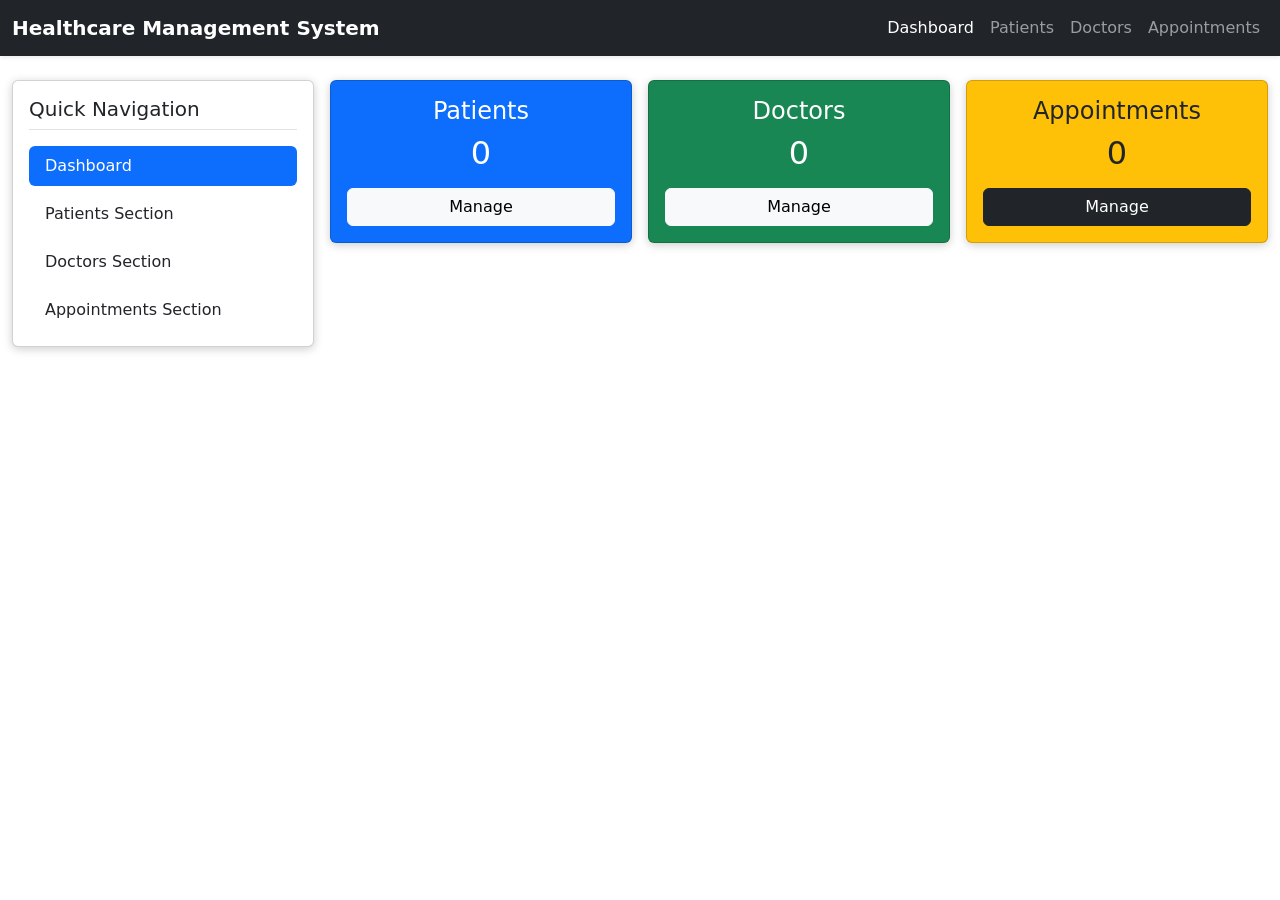
<file: HealthCareManagementSystem/Healthcare-frontend/index.html>
<!DOCTYPE html>
<html>
<head>
<title>Dashboard</title>
<link rel="stylesheet" href="css/styles.css">
<link href="https://cdn.jsdelivr.net/npm/bootstrap@5.3.0/dist/css/bootstrap.min.css" rel="stylesheet">
</head>

<body>
<nav class="navbar navbar-expand-lg navbar-dark bg-dark shadow-sm">
<div class="container-fluid">
<a class="navbar-brand fw-semibold" href="index.html">Healthcare Management System</a>
<button class="navbar-toggler" type="button" data-bs-toggle="collapse" data-bs-target="#topNavbar" aria-controls="topNavbar" aria-expanded="false" aria-label="Toggle navigation">
<span class="navbar-toggler-icon"></span>
</button>
<div class="collapse navbar-collapse" id="topNavbar">
<ul class="navbar-nav ms-auto">
<li class="nav-item"><a class="nav-link active" aria-current="page" href="index.html">Dashboard</a></li>
<li class="nav-item"><a class="nav-link" href="patients.html">Patients</a></li>
<li class="nav-item"><a class="nav-link" href="doctors.html">Doctors</a></li>
<li class="nav-item"><a class="nav-link" href="appointments.html">Appointments</a></li>
</ul>
</div>
</div>
</nav>

<div class="container-fluid mt-4">
<div class="row g-3">
<aside class="col-lg-3 col-md-4">
<div class="card sidebar-nav p-3">
<h5 class="mb-3 border-bottom pb-2">Quick Navigation</h5>
<ul class="nav nav-pills flex-column gap-2">
<li class="nav-item"><a class="nav-link active" href="index.html">Dashboard</a></li>
<li class="nav-item"><a class="nav-link" href="patients.html">Patients Section</a></li>
<li class="nav-item"><a class="nav-link" href="doctors.html">Doctors Section</a></li>
<li class="nav-item"><a class="nav-link" href="appointments.html">Appointments Section</a></li>
</ul>
</div>
</aside>

<main class="col-lg-9 col-md-8">
<div class="row g-3">
<div class="col-md-4">
<div class="card bg-primary text-white text-center p-3 h-100">
<h4>Patients</h4>
<h2 id="totalPatients"></h2>
<a href="patients.html" class="btn btn-light mt-2">Manage</a>
</div>
</div>

<div class="col-md-4">
<div class="card bg-success text-white text-center p-3 h-100">
<h4>Doctors</h4>
<h2 id="totalDoctors"></h2>
<a href="doctors.html" class="btn btn-light mt-2">Manage</a>
</div>
</div>

<div class="col-md-4">
<div class="card bg-warning text-dark text-center p-3 h-100">
<h4>Appointments</h4>
<h2 id="totalAppointments"></h2>
<a href="appointments.html" class="btn btn-dark mt-2">Manage</a>
</div>
</div>
</div>
</main>
</div>
</div>

<script src="js/data.js"></script>
<script src="js/common.js"></script>
<script src="https://cdn.jsdelivr.net/npm/bootstrap@5.3.0/dist/js/bootstrap.bundle.min.js"></script>
</body>
</html>
</file>
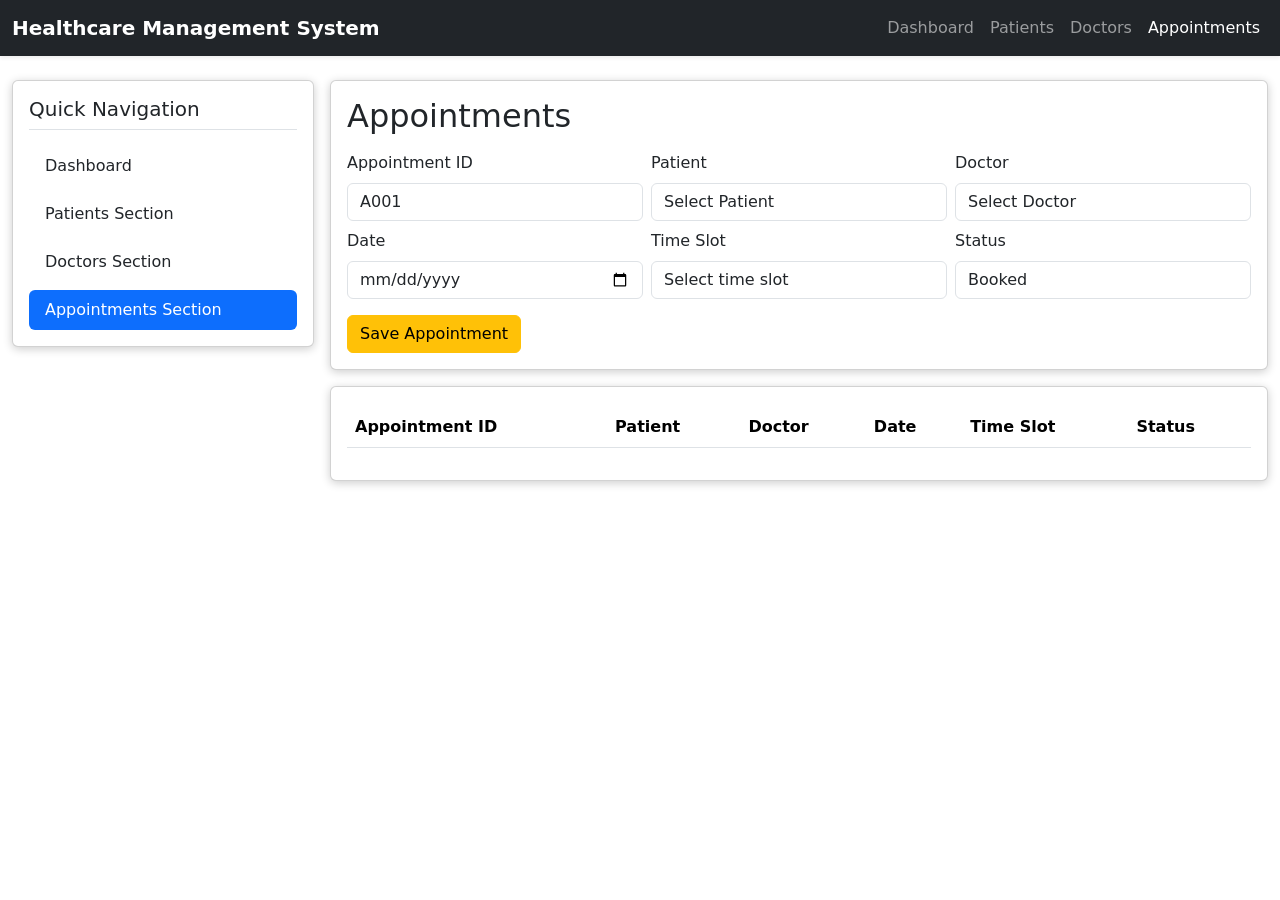
<file: HealthCareManagementSystem/Healthcare-frontend/appointments.html>
<!DOCTYPE html>
<html>
<head>
<title>Appointments</title>
<link rel="stylesheet" href="css/styles.css">
<link href="https://cdn.jsdelivr.net/npm/bootstrap@5.3.0/dist/css/bootstrap.min.css" rel="stylesheet">
</head>

<body>
<nav class="navbar navbar-expand-lg navbar-dark bg-dark shadow-sm">
<div class="container-fluid">
<a class="navbar-brand fw-semibold" href="index.html">Healthcare Management System</a>
<button class="navbar-toggler" type="button" data-bs-toggle="collapse" data-bs-target="#topNavbar" aria-controls="topNavbar" aria-expanded="false" aria-label="Toggle navigation">
<span class="navbar-toggler-icon"></span>
</button>
<div class="collapse navbar-collapse" id="topNavbar">
<ul class="navbar-nav ms-auto">
<li class="nav-item"><a class="nav-link" href="index.html">Dashboard</a></li>
<li class="nav-item"><a class="nav-link" href="patients.html">Patients</a></li>
<li class="nav-item"><a class="nav-link" href="doctors.html">Doctors</a></li>
<li class="nav-item"><a class="nav-link active" aria-current="page" href="appointments.html">Appointments</a></li>
</ul>
</div>
</div>
</nav>

<div class="container-fluid mt-4">
<div class="row g-3">
<aside class="col-lg-3 col-md-4">
<div class="card sidebar-nav p-3">
<h5 class="mb-3 border-bottom pb-2">Quick Navigation</h5>
<ul class="nav nav-pills flex-column gap-2">
<li class="nav-item"><a class="nav-link" href="index.html">Dashboard</a></li>
<li class="nav-item"><a class="nav-link" href="patients.html">Patients Section</a></li>
<li class="nav-item"><a class="nav-link" href="doctors.html">Doctors Section</a></li>
<li class="nav-item"><a class="nav-link active" href="appointments.html">Appointments Section</a></li>
</ul>
</div>
</aside>

<main class="col-lg-9 col-md-8">
<div class="card p-3 mb-3">
<h2 class="mb-3">Appointments</h2>

<div class="row g-2">
<div class="col-md-4">
<label for="appointmentId" class="form-label">Appointment ID</label>
<input id="appointmentId" class="form-control" readonly>
</div>
<div class="col-md-4">
<label for="patient" class="form-label">Patient</label>
<select id="patient" class="form-control"></select>
</div>
<div class="col-md-4">
<label for="doctor" class="form-label">Doctor</label>
<select id="doctor" class="form-control"></select>
</div>
<div class="col-md-4">
<label for="date" class="form-label">Date</label>
<input type="date" id="date" class="form-control">
</div>
<div class="col-md-4">
<label for="time" class="form-label">Time Slot</label>
<select id="time" class="form-control">
<option value="">Select time slot</option>
<option>09:00 AM</option>
<option>10:00 AM</option>
<option>11:00 AM</option>
<option>12:00 PM</option>
<option>02:00 PM</option>
<option>03:00 PM</option>
<option>04:00 PM</option>
</select>
</div>
<div class="col-md-4">
<label for="status" class="form-label">Status</label>
<select id="status" class="form-control">
<option>Booked</option>
<option>Cancelled</option>
<option>Completed</option>
</select>
</div>
</div>

<div class="mt-3">
<button onclick="bookAppointment()" class="btn btn-warning">Save Appointment</button>
</div>
</div>

<div class="card p-3">
<div class="table-responsive">
<table class="table mt-1">
<thead><tr><th>Appointment ID</th><th>Patient</th><th>Doctor</th><th>Date</th><th>Time Slot</th><th>Status</th></tr></thead>
<tbody id="appointmentTable"></tbody>
</table>
</div>
</div>
</main>
</div>
</div>

<script src="js/data.js"></script>
<script src="js/appointments.js"></script>
<script src="https://cdn.jsdelivr.net/npm/bootstrap@5.3.0/dist/js/bootstrap.bundle.min.js"></script>
</body>
</html>
</file>
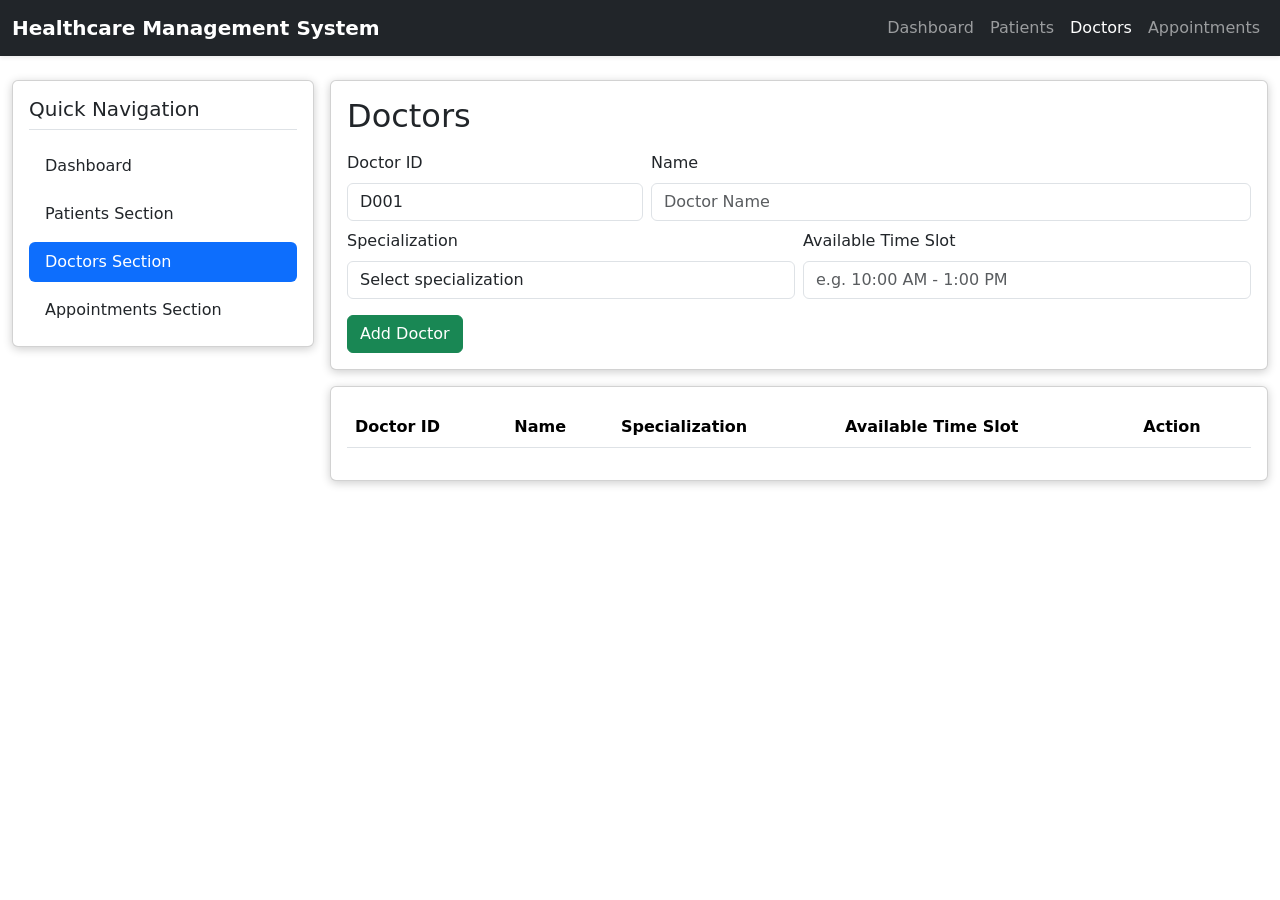
<file: HealthCareManagementSystem/Healthcare-frontend/doctors.html>
<!DOCTYPE html>
<html>
<head>
<title>Doctors</title>
<link rel="stylesheet" href="css/styles.css">
<link href="https://cdn.jsdelivr.net/npm/bootstrap@5.3.0/dist/css/bootstrap.min.css" rel="stylesheet">
</head>

<body>
<nav class="navbar navbar-expand-lg navbar-dark bg-dark shadow-sm">
<div class="container-fluid">
<a class="navbar-brand fw-semibold" href="index.html">Healthcare Management System</a>
<button class="navbar-toggler" type="button" data-bs-toggle="collapse" data-bs-target="#topNavbar" aria-controls="topNavbar" aria-expanded="false" aria-label="Toggle navigation">
<span class="navbar-toggler-icon"></span>
</button>
<div class="collapse navbar-collapse" id="topNavbar">
<ul class="navbar-nav ms-auto">
<li class="nav-item"><a class="nav-link" href="index.html">Dashboard</a></li>
<li class="nav-item"><a class="nav-link" href="patients.html">Patients</a></li>
<li class="nav-item"><a class="nav-link active" aria-current="page" href="doctors.html">Doctors</a></li>
<li class="nav-item"><a class="nav-link" href="appointments.html">Appointments</a></li>
</ul>
</div>
</div>
</nav>

<div class="container-fluid mt-4">
<div class="row g-3">
<aside class="col-lg-3 col-md-4">
<div class="card sidebar-nav p-3">
<h5 class="mb-3 border-bottom pb-2">Quick Navigation</h5>
<ul class="nav nav-pills flex-column gap-2">
<li class="nav-item"><a class="nav-link" href="index.html">Dashboard</a></li>
<li class="nav-item"><a class="nav-link" href="patients.html">Patients Section</a></li>
<li class="nav-item"><a class="nav-link active" href="doctors.html">Doctors Section</a></li>
<li class="nav-item"><a class="nav-link" href="appointments.html">Appointments Section</a></li>
</ul>
</div>
</aside>

<main class="col-lg-9 col-md-8">
<div class="card p-3 mb-3">
<h2 class="mb-3">Doctors</h2>

<div class="row g-2">
<div class="col-md-4">
<label for="doctorId" class="form-label">Doctor ID</label>
<input id="doctorId" class="form-control" readonly>
</div>
<div class="col-md-8">
<label for="dname" class="form-label">Name</label>
<input id="dname" placeholder="Doctor Name" class="form-control">
</div>
<div class="col-md-6">
<label for="specialization" class="form-label">Specialization</label>
<select id="specialization" class="form-control">
<option value="">Select specialization</option>
<option>Cardiologist</option>
<option>Dentist</option>
<option>Dermatologist</option>
<option>Neurologist</option>
<option>Orthopedic</option>
<option>Genral Surgeon</option>
<option>Pediatrician</option>
<option>Radiologist</option>
<option>Psychiatrist</option>
</select>
</div>
<div class="col-md-6">
<label for="availableSlot" class="form-label">Available Time Slot</label>
<input id="availableSlot" class="form-control" placeholder="e.g. 10:00 AM - 1:00 PM">
</div>
</div>

<div class="mt-3">
<button id="saveDoctorBtn" onclick="saveDoctor()" class="btn btn-success">Add Doctor</button>
<button id="cancelDoctorEditBtn" onclick="cancelDoctorEdit()" class="btn btn-outline-secondary ms-2" style="display:none;">Cancel Edit</button>
</div>
</div>

<div class="card p-3">
<div class="table-responsive">
<table class="table mt-1">
<thead><tr><th>Doctor ID</th><th>Name</th><th>Specialization</th><th>Available Time Slot</th><th>Action</th></tr></thead>
<tbody id="doctorTable"></tbody>
</table>
</div>
</div>
</main>
</div>
</div>

<script src="js/data.js"></script>
<script src="js/doctors.js"></script>
<script src="https://cdn.jsdelivr.net/npm/bootstrap@5.3.0/dist/js/bootstrap.bundle.min.js"></script>
</body>
</html>
</file>
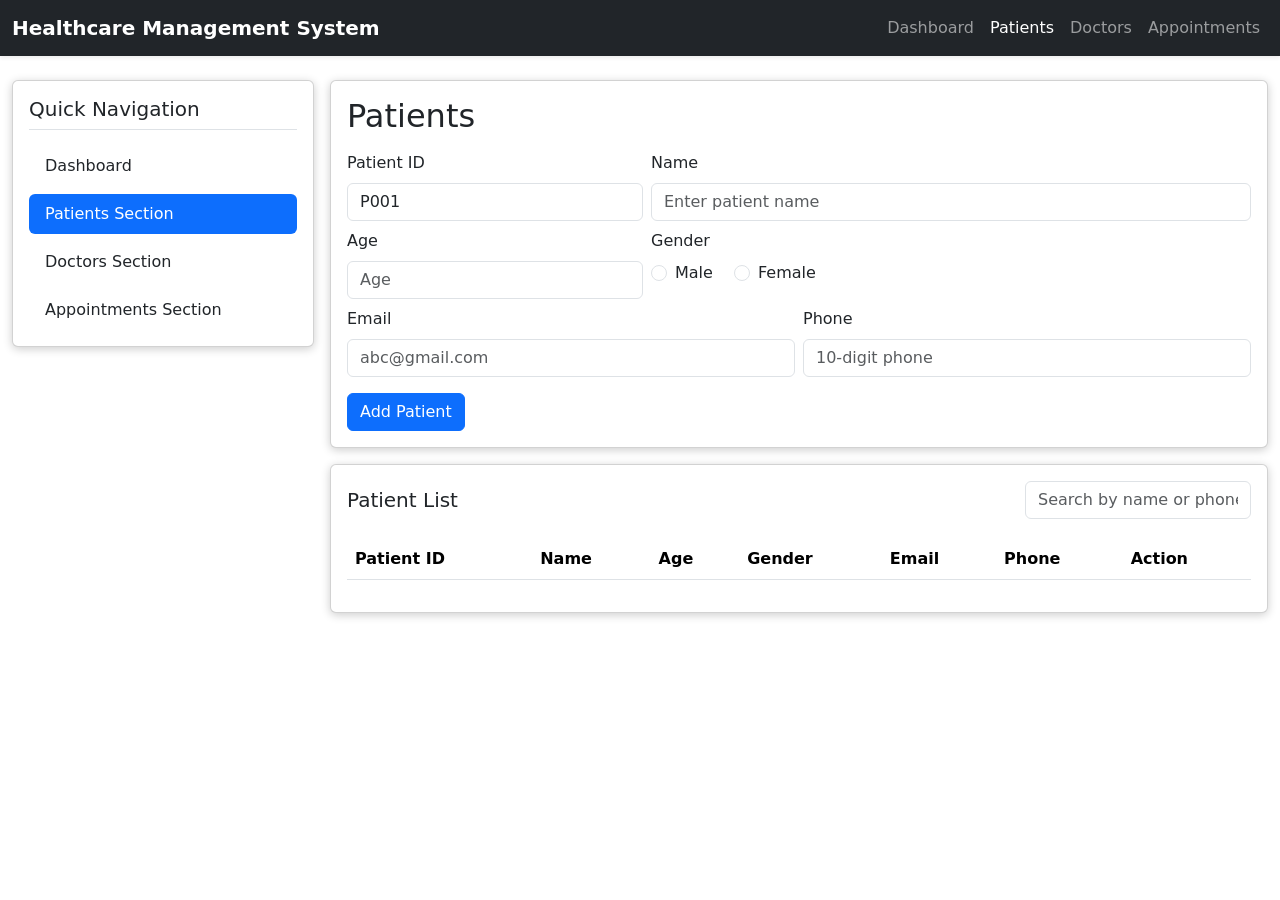
<file: HealthCareManagementSystem/Healthcare-frontend/patients.html>
<!DOCTYPE html>
<html>
<head>
<title>Patients</title>
<link rel="stylesheet" href="css/styles.css">
<link href="https://cdn.jsdelivr.net/npm/bootstrap@5.3.0/dist/css/bootstrap.min.css" rel="stylesheet">
</head>

<body>
<nav class="navbar navbar-expand-lg navbar-dark bg-dark shadow-sm">
<div class="container-fluid">
<a class="navbar-brand fw-semibold" href="index.html">Healthcare Management System</a>
<button class="navbar-toggler" type="button" data-bs-toggle="collapse" data-bs-target="#topNavbar" aria-controls="topNavbar" aria-expanded="false" aria-label="Toggle navigation">
<span class="navbar-toggler-icon"></span>
</button>
<div class="collapse navbar-collapse" id="topNavbar">
<ul class="navbar-nav ms-auto">
<li class="nav-item"><a class="nav-link" href="index.html">Dashboard</a></li>
<li class="nav-item"><a class="nav-link active" aria-current="page" href="patients.html">Patients</a></li>
<li class="nav-item"><a class="nav-link" href="doctors.html">Doctors</a></li>
<li class="nav-item"><a class="nav-link" href="appointments.html">Appointments</a></li>
</ul>
</div>
</div>
</nav>

<div class="container-fluid mt-4">
<div class="row g-3">
<aside class="col-lg-3 col-md-4">
<div class="card sidebar-nav p-3">
<h5 class="mb-3 border-bottom pb-2">Quick Navigation</h5>
<ul class="nav nav-pills flex-column gap-2">
<li class="nav-item"><a class="nav-link" href="index.html">Dashboard</a></li>
<li class="nav-item"><a class="nav-link active" href="patients.html">Patients Section</a></li>
<li class="nav-item"><a class="nav-link" href="doctors.html">Doctors Section</a></li>
<li class="nav-item"><a class="nav-link" href="appointments.html">Appointments Section</a></li>
</ul>
</div>
</aside>

<main class="col-lg-9 col-md-8">
<div class="card p-3 mb-3">
<h2 class="mb-3">Patients</h2>

<div class="row g-2">
<div class="col-md-4">
<label for="patientId" class="form-label">Patient ID</label>
<input id="patientId" class="form-control" readonly>
</div>
<div class="col-md-8">
<label for="name" class="form-label">Name</label>
<input id="name" placeholder="Enter patient name" class="form-control">
</div>
<div class="col-md-4">
<label for="age" class="form-label">Age</label>
<input id="age" type="number" placeholder="Age" class="form-control">
</div>
<div class="col-md-8">
<label class="form-label d-block">Gender</label>
<div class="form-check form-check-inline">
<input id="genderMale" type="radio" name="gender" value="Male" class="form-check-input">
<label class="form-check-label" for="genderMale">Male</label>
</div>
<div class="form-check form-check-inline">
<input id="genderFemale" type="radio" name="gender" value="Female" class="form-check-input">
<label class="form-check-label" for="genderFemale">Female</label>
</div>
</div>
<div class="col-md-6">
<label for="email" class="form-label">Email</label>
<input id="email" type="email" placeholder="abc@gmail.com" class="form-control">
</div>
<div class="col-md-6">
<label for="phone" class="form-label">Phone</label>
<input id="phone" type="text" placeholder="10-digit phone" class="form-control">
</div>
</div>

<div class="mt-3 d-flex gap-2 flex-wrap">
<button id="savePatientBtn" class="btn btn-primary" onclick="savePatient()">Add Patient</button>
<button id="cancelEditBtn" class="btn btn-outline-secondary" onclick="cancelPatientEdit()" style="display:none;">Cancel Edit</button>
</div>
</div>

<div class="card p-3">
<div class="d-flex justify-content-between align-items-center flex-wrap gap-2 mb-3">
<h5 class="mb-0">Patient List</h5>
<input id="patientSearch" class="form-control w-auto" placeholder="Search by name or phone" oninput="displayPatients()">
</div>

<div class="table-responsive">
<table class="table mt-1">
<thead>
<tr>
<th>Patient ID</th>
<th>Name</th>
<th>Age</th>
<th>Gender</th>
<th>Email</th>
<th>Phone</th>
<th>Action</th>
</tr>
</thead>
<tbody id="patientTable"></tbody>
</table>
</div>
</div>
</main>
</div>
</div>

<script src="js/data.js"></script>
<script src="js/patients.js"></script>
<script src="https://cdn.jsdelivr.net/npm/bootstrap@5.3.0/dist/js/bootstrap.bundle.min.js"></script>
</body>
</html>
</file>
<file: HealthCareManagementSystem/Healthcare-frontend/css/styles.css>
body {
font-family: Arial, sans-serif;
background-color: #f8f9fa;
}

input, select {
margin-top: 10px;
}

.card {
border-radius: 10px;
box-shadow: 0px 2px 10px rgba(0,0,0,0.2);
}

.sidebar-nav {
border: 0;
background-color: #ffffff;
}

.sidebar-nav .nav-link {
color: #212529;
border-radius: 8px;
font-weight: 500;
}

.sidebar-nav .nav-link:hover {
background-color: #e9ecef;
}

.sidebar-nav .nav-link.active {
background-color: #0d6efd;
color: #ffffff;
}

@media (max-width: 767.98px) {
.sidebar-nav {
margin-bottom: 8px;
}
}
</file>
